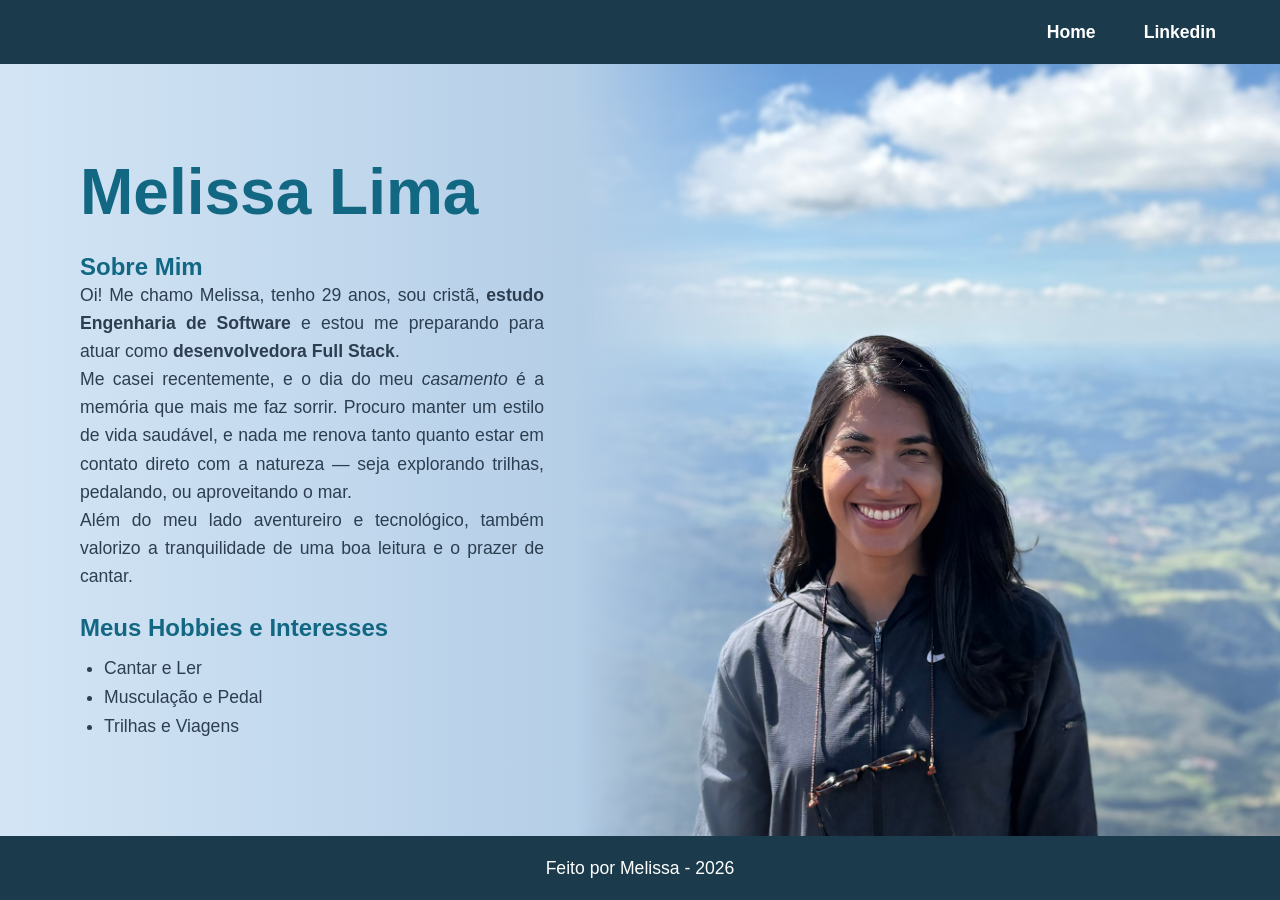
<file: Atividade01/index.html>
<!DOCTYPE html>
<html lang="pt-BR">
<head>
    <meta charset="UTF-8">
    <meta name="viewport" content="width=device-width, initial-scale=1.0">
    <link rel="stylesheet" href="./styles.css">
    <title>MELISSA LIMA</title>
</head>
<body>
    <nav>
        <ul>
            <li><a class="link" href="#">Home</a></li>
            <li><a class="link" href="https://www.linkedin.com/in/melissa-lima-0628a324b/" target="_blank">Linkedin</a></li>
        </ul>
    </nav>

    <section class="section-one">
        <div class="content-left">
            <h1>Melissa Lima</h1> 
            
            <h3>Sobre Mim</h3>
            <p>Oi! Me chamo Melissa, tenho 29 anos, sou cristã, <strong>estudo Engenharia de Software</strong> e estou me preparando para atuar como
                <strong>desenvolvedora Full Stack</strong>. 
            </p> 
            <p> Me casei recentemente, e o dia do meu <i>casamento</i> é a memória que 
                mais me faz sorrir. Procuro manter um estilo de vida saudável, e nada me renova tanto quanto estar
                em contato direto com a natureza — seja explorando
                trilhas, pedalando, ou aproveitando o mar.
            </p> 
            <p>Além do meu lado aventureiro e tecnológico, também valorizo a tranquilidade de uma boa leitura e o prazer de cantar.
            </p>
    
            <h3>Meus Hobbies e Interesses</h3>
            <ul class="hobbies-list">
                <li>Cantar e Ler</li>
                <li>Musculação e Pedal</li>
                <li>Trilhas e Viagens</li>
            </ul>
        </div>

        <div class="content-right">
            <img src="foto-tres.jpeg" alt="Foto da Melissa em cima de uma Serra" class="foto-perfil">
        </div>
    </section>

    <footer id="main-footer">
        <p>Feito por Melissa - 2026</p>
    </footer>
</body>
</html>
</file>
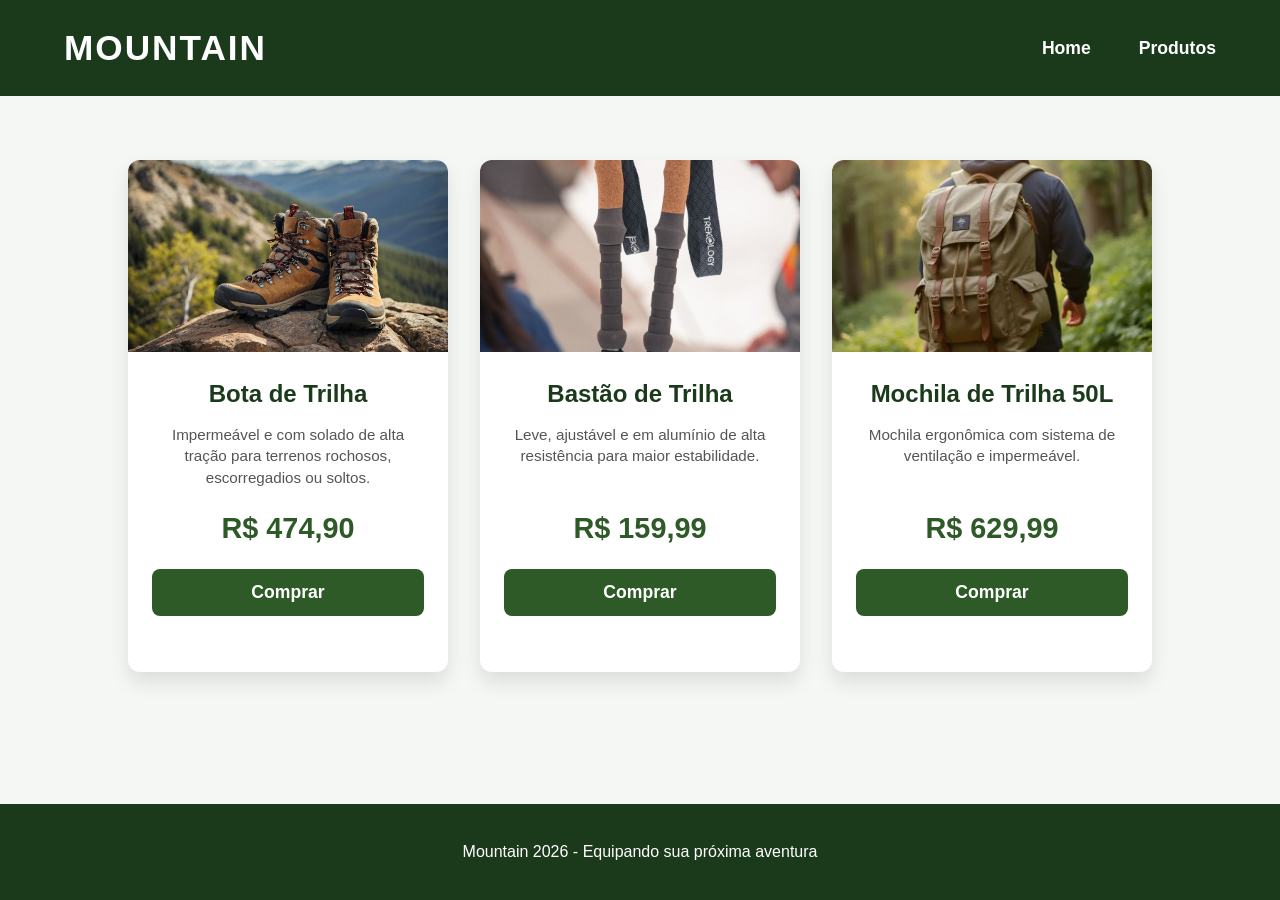
<file: Atividade02/index.html>
<!DOCTYPE html>
<html lang="pt-BR">
<head>
    <meta charset="UTF-8">
    <meta name="viewport" content="width=device-width, initial-scale=1.0">
    <link rel="stylesheet" href="./styles.css">
    <title>Mountain - Equipamentos de Montanha</title>
</head>
<body>
    <nav>
        <div class="logo">
            <h1>MOUNTAIN</h1>
        </div>
        <ul>
            <li><a class="link" href="#">Home</a></li>
            <li><a class="link" href="#">Produtos</a></li>
        </ul>
    </nav>
    <section class="section-cards">
        <div class="product-card">
            <img src="bota.JPG" alt="Bota de Trilha">
            <div class="info">
                <h2>Bota de Trilha</h2>
                <p>Impermeável e com solado de alta tração para terrenos rochosos, escorregadios ou soltos.</p>
                <span class="price">R$ 474,90</span>
                <button class="btn-compra">Comprar</button>
            </div>
        </div>
        <div class="product-card">
            <img src="bastao.jpeg" alt="Bastão de Trilha">
            <div class="info">
                <h2>Bastão de Trilha</h2>
                <p>Leve, ajustável e em alumínio de alta resistência para maior estabilidade.</p>
                <span class="price">R$ 159,99</span>
                <button class="btn-compra">Comprar</button>
            </div>
        </div>
        <div class="product-card">
            <img src="mochila.jpeg" alt="Mochila de Trilha">
            <div class="info">
                <h2>Mochila de Trilha 50L</h2>
                <p>Mochila ergonômica com sistema de ventilação e impermeável.</p>
                <span class="price">R$ 629,99</span>
                <button class="btn-compra">Comprar</button>
            </div>
        </div>
    </section>
    <footer id="main-footer">
        <p>Mountain 2026 - Equipando sua próxima aventura</p>
    </footer>
</body>
</html>
</file>
<file: Atividade01/styles.css>
* {
    margin: 0;
    padding: 0;
    box-sizing: border-box;
}

body{
    font-family: 'Segoe UI', sans-serif;
    background: linear-gradient(to right, #d3e5f5 0%, #90b3d6 100%);
    color: #2c3e50;
    overflow-x: hidden;
}

nav {
   background-color: #1b3a4b; 
    height: 4rem;
    display: flex;
    justify-content: flex-end; 
    align-items: center;
    padding-right: 4rem;
}

nav ul {
    display: flex;
    list-style: none;
    gap: 3rem;
}

.link {
    text-decoration: none;
    color: white;
    font-weight: bold;
    font-size: 1.1rem;
}

.link:hover { 
    color:#90b3d6;
}
.section-one{
    display: flex;
    height: calc(100vh - 8rem); 
    align-items: center;
}
.content-left {
    width: 45%;
    padding-left: 5rem;
    padding-right: 2rem;
}

h1{
    font-size: 4rem;
    color: #126782;
    margin-bottom: 1rem;
}

h3 {
    margin-top: 1.5rem;
    color: #126782;
    font-size: 1.5rem;
}
p {
    font-size: 1.1rem;
    line-height: 1.6;
    text-align: justify;
}

.hobbies-list{
    margin-top: 1rem;
    padding-left: 1.5rem;
}

.hobbies-list li {
    font-size: 1.1rem;
    margin-bottom: 0.5rem;
}

.content-right{
    width: 55%;
    height: 100%;
    display: flex;
    justify-content: flex-end;
}

.foto-perfil {
    width: 100%;
    height: 100%;
    object-fit: cover;
    mask-image: linear-gradient(to left, black 70%, transparent 100%);
    -webkit-mask-image: linear-gradient(to left, black 70%, transparent 100%);
}

#main-footer {
   background-color: #1b3a4b;
    height: 4rem;
    display: flex;
    justify-content: center;
    align-items: center;
    color: white;
    font-weight: 500;
}
</file>
<file: Atividade02/styles.css>
* {
    margin: 0;
    padding: 0;
    box-sizing: border-box;
}

body{
    font-family: 'Segoe UI', Tahoma, Geneva, Verdana, sans-serif ;
    background-color: #f4f7f4;
}
nav{
    background-color: #1b3a1b;
    width: 100%;
    height: 6rem;
    display: flex;
    justify-content: space-between;
    align-items: center;
    padding: 0 4rem;
}
.product-card:hover {
    transform: translateY(-5px);
}
.product-image img {
    width: 100%;
    height: 200px ;
    object-fit: cover;
}
nav h1{
    color: #ffffff;
    font-size: 2.2rem;
    letter-spacing: 2px;
}
nav ul {
    list-style: none;
    display: flex;
    gap: 3rem;
}
.link {
    text-decoration: none ;
    color: white;
    font-weight: bold;
    font-size: 1.1rem;
}
.link:hover{
    color: #a8e0a8;
}
.section-cards {
    width: 100%;
    min-height: calc(100vh - 12rem);
    display: flex;
    flex-direction: row;
    justify-content: center;
    align-items: flex-start;
    gap: 2rem;
    padding: 4rem 2rem;
    background-color: #f4f7f4;
}


.product-card {
    width: 20rem;
    height: 32rem;
    background-color: #ffffff;
    border-radius: 12px;
    overflow: hidden;
    text-align: center;
    box-shadow: 0px 10px 20px rgba(0, 0, 0, 0.1);
    transition: 0.3s;
}
.product-card:hover{
    transform: translateY(-10px);
}
.product-card img {
    width: 100%;
    height: 12rem;
    object-fit: cover;
}


.info{
    padding: 1.5rem;
}
.product-card h2{
    color: #1b3a1b;
    margin-bottom: 1rem;
}
.product-card p {
    font-size: 0.95rem;
    color: #555;
    height: 4rem;
    line-height: 1.4;
}
.price {
    display: block;
    font-size: 1.8rem;
    font-weight: bold;
    color: #2d5a27;
    margin: 1.5rem 0;
}
.btn-compra {
    width: 100%;
    padding: 0.8rem;
    background-color: #2d5a27;
    color: white;
    border: none;
    border-radius: 8px;
    font-size: 1.1rem;
    font-weight: bold;
    cursor: pointer;
}.btn-compra:hover {
    background-color: #4a7c44;
}
#main-footer {
    width: 100%;
    height: 6rem;
    background-color: #1b3a1b;
    display: flex;
    justify-content: center;
    align-items: center;
    color: white;
}
</file>
